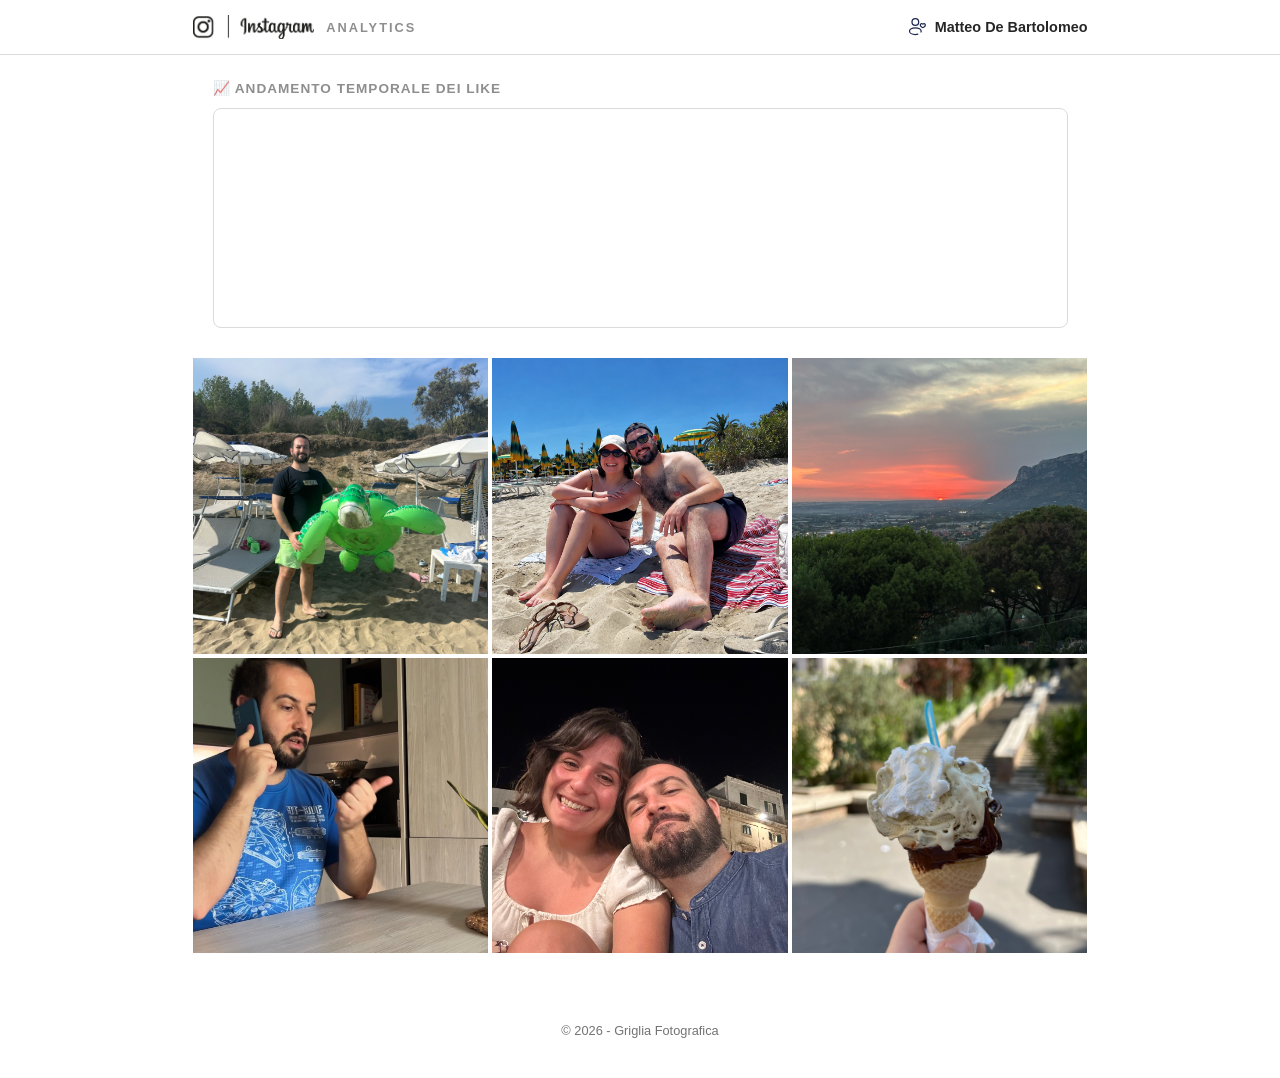
<file: index.html>
<!DOCTYPE html>
<html lang="it">
<head>
    <meta charset="UTF-8">
    <meta name="viewport" content="width=device-width, initial-scale=1.0">
    <title>Instagram Analytics Dashboard</title>
    <link rel="stylesheet" href="style.css?v=5">
    <script src="chart.js" defer></script>
</head>
<body>

    <header>
        <div class="header-container">
            <div class="brand-container">
                <img src="Immagini/IG.png" alt="Instagram Logo" class="brand-logo">
                <span class="brand-text">ANALYTICS</span>
            </div>
            <div class="user-container">
                <img src="Immagini/user-heart-rounded-svgrepo-com.svg" alt="User Icon" class="user-icon">
                <span class="user-name">Matteo De Bartolomeo</span>
            </div>
        </div>
    </header>

    <!-- CONTENITORE DEL GRAFICO (SOPRA LE IMMAGINI) -->
    <div class="chart-section-container">
        <p class="chart-section-title">📈 Andamento Temporale dei Like</p>
        <div class="chart-wrapper">
            <!-- Il tag canvas serve a JavaScript per disegnare -->
            <canvas id="likesTimelineChart"></canvas>
        </div>
    </div>

    <main>
        <div class="insta-grid">
            <!-- Foto 1 -->
            <div data-url="dettaglio.html?likes=36&trend=up&img=1&date=02/08/2026&day=domenica&type=carosello&faces=solo_matteo&content=matteo&likers=Alessio_Giangrande,Edoardo_Lisandri,Nicolò_Ciferri,Martina_Ligi,Davide_Torelli,Giulia_Agnelli,Valentina_Misciattelli,Debora_Cassero,Federica_Bellavia,Giusy_De_Bartolomeo,Giorgio_Bazzicalupo,Alessia_Taverna,Chicco_Zanon,Sara_Raimondi,Laura_Martucci,Gianluca_Manco,Janet_Meneghini,Gabriele_Caponi,Maria_Giovanna_Osso,Riccardo_Ramacci,Gianmarco_Maggini,Lorenzo_Linguanti,Micaela_Del_Zotto,Marco_Silvestri,Martina_Fioretti,Giorgio_Gonzales,Anita_Lunardi,Angelo_Siegrain,Dario_Leonardi,Alessio_Tricarico,Daniele_Pietropaolo,Giulia_Mancini,Sofia_Rampichini,Giulio_Ruzzi,Maria_Labanca,Rossella_Bari" class="grid-item dynamic-link">
                <img src="Immagini/1.JPG" alt="Mia Foto 1" class="main-img">
                <div class="grid-overlay">
                    <span class="likes"><img src="Immagini/heart-svgrepo-com.svg" alt="Cuore" class="custom-heart"> 36</span>
                    <span class="trend-badge negative">-2.7% vs media</span>
                    <div class="fasce-container">
                        <span class="badge high">🔥 22.2%</span>
                        <span class="badge med">⚡ 33.3%</span>
                        <span class="badge low">❄️ 44.5%</span>
                    </div>
                </div>
            </div>
            
            <!-- Foto 2 -->
            <div data-url="dettaglio.html?likes=45&trend=up&img=2&date=29/06/2026&day=lunedi&type=carosello&faces=coppia&content=matteo_compagna&likers=Alessio_Giangrande,Martina_Ligi,Debora_Rogante,Camilla_Bulgherini,Alessandro_Infantini,Giulia_Agnelli,Valentina_Misciattelli,Chiara_Bazzicalupo,Giusy_De_Bartolomeo,Dario_Del_Grosso,Chiara_Mastrosani,Alessia_Taverna,Chicco_Zanon,Sara_Raimondi,Silvia_Flamini,Diego_Gettatelli,Laura_Martucci,Gianluca_Manco,Janet_Meneghini,Martina_Ruzzi,Gabriele_Caponi,Maria_Giovanna_Osso,Martina_Occhioni,Ludovica_Nuzzo,Riccardo_Ramacci,Mirco_Lanni,Lorenzo_Linguanti,Micaela_Del_Zotto,Valeria_Sinopoli,Giulia_Vergari,Marco_Silvestri,Martina_Fioretti,Giulia_De_Bartolomeo,Francesca_Taras,Michela_Masci,Alessio_Quattrocchi,Daniele_Cancellieri,Angelo_Siegrain,Dario_Leonardi,Michael_Pichi,Alessio_Tricarico,Giulia_Maisto,Claudia_Bellini,Serena_Biccari,Rossella_Bari" class="grid-item dynamic-link">
                <img src="Immagini/2.JPG" alt="Mia Foto 2" class="main-img">
                <div class="grid-overlay">
                    <span class="likes"><img src="Immagini/heart-svgrepo-com.svg" alt="Cuore" class="custom-heart"> 45</span>
                    <span class="trend-badge positive">+21.6% vs media</span>
                    <div class="fasce-container">
                        <span class="badge high">🔥 24.4%</span>
                        <span class="badge med">⚡ 37.8%</span>
                        <span class="badge low">❄️ 37.8%</span>
                    </div>
                </div>
            </div>
            
            <!-- Foto 3 -->
            <div data-url="dettaglio.html?likes=21&trend=down&img=3&date=29/08/2026&day=sabato&type=carosello&faces=no&content=tramonto&likers=Alessio_Giangrande,Edoardo_Lisandri,Camilla_Bulgherini,Giulia_Agnelli,Valentina_Misciattelli,Chiara_Bazzicalupo,Dario_Del_Grosso,Chicco_Zanon,Sara_Raimondi,Gianluca_Manco,Gabriele_Caponi,Ludovica_Nuzzo,Riccardo_Ramacci,Lorenzo_Linguanti,Martina_Fioretti,Giulia_De_Bartolomeo,Giulia_Maisto,Sofia_Rampichini,Rossella_Bari,Lenny_Guglielmino,Marco_Ramacci" class="grid-item dynamic-link">
                <img src="Immagini/3.JPG" alt="Mia Foto 3" class="main-img">
                <div class="grid-overlay">
                    <span class="likes"><img src="Immagini/heart-svgrepo-com.svg" alt="Cuore" class="custom-heart"> 21</span>
                    <span class="trend-badge negative">-43.2% vs media</span>
                    <div class="fasce-container">
                        <span class="badge high">🔥 33.3%</span>
                        <span class="badge med">⚡ 47.6%</span>
                        <span class="badge low">❄️ 19.1%</span>
                    </div>
                </div>
            </div>
            
            <!-- Foto 4 -->
            <div data-url="dettaglio.html?likes=41&trend=up&img=4&date=04/07/2026&day=sabato&type=reel&faces=solo_matteo&content=gag&likers=Alessio_Giangrande,Edoardo_Lisandri,Martina_Ligi,Davide_Torelli,Giulia_Agnelli,Daniele_Fasciani,Dario_Ciangola,Luca_Lanni,Chiara_Bazzicalupo,Giusy_De_Bartolomeo,Dario_Del_Grosso,Chiara_Mastrosani,Alessia_Taverna,Silvia_Flamini,Diego_Gettatelli,Laura_Martucci,Gianluca_Manco,Alessandro_Misciattelli,Gabriele_Caponi,Federico_Lanni,Maria_Giovanna_Osso,Martina_Occhioni,Daniele_Baiocco,Marco_Sorrentino,Lorenzo_Linguanti,Micaela_Del_Zotto,Francesca_Maiorana,Giulia_Vergari,Martina_Fioretti,Giulia_De_Bartolomeo,Federica_Lorello,Christian_Scala,Giovanna_Cozzi,Benedetta_Nuzzo,Lucrezia_Degan,Alessio_Tricarico,Giovanni_Cortellessa,Marika_Cafiero,Serena_Biccari,Federica_Castellani,Rossella_Bari" class="grid-item dynamic-link">
                <img src="Immagini/4.JPG" alt="Mia Foto 4" class="main-img">
                <div class="grid-overlay">
                    <span class="likes"><img src="Immagini/heart-svgrepo-com.svg" alt="Cuore" class="custom-heart"> 41</span>
                    <span class="trend-badge positive">+10.8% vs media</span>
                    <div class="fasce-container">
                        <span class="badge high">🔥 22.0%</span>
                        <span class="badge med">⚡ 39.0%</span>
                        <span class="badge low">❄️ 39.0%</span>
                    </div>
                </div>
            </div>
            
            <!-- Foto 5 -->
            <div data-url="dettaglio.html?likes=57&trend=up&img=5&date=13/07/2025&day=domenica&type=carosello&faces=coppia&content=matteo_compagna&likers=Emiliano_Fedeli,Simona_Procacci,Caterina_Tusciano,Alessio_Giangrande,Nicolò_Ciferri,Martina_Ligi,Debora_Rogante,Alessandro_Infantini,Francesca_Tocci,Giulia_Agnelli,Giorgia_Sannibale,Dario_Ciangola,Luca_Lanni,Debora_Cassero,Federica_Bellavia,Giusy_De_Bartolomeo,Michela_Maggi,Dario_Del_Grosso,Giorgio_Bazzicalupo,Chiara_Mastrosani,Chicco_Zanon,Sara_Raimondi,Silvia_Flamini,Diego_Gettatelli,Gianluca_Manco,Janet_Meneghini,Giulia_Maggini,Gabriele_Caponi,Maria_Giovanna_Osso,Ludovica_Nuzzo,Daniele_Baiocco,Riccardo_Ramacci,Gianmarco_Maggini,Federica_Tumminello,Lorenzo_Linguanti,Micaela_Del_Zotto,Mara_Serranti,Miriam_Ferretti,Marco_Silvestri,Martina_Fioretti,Giulia_De_Bartolomeo,Matteo_De_Felici,Alessio_Quattrocchi,Angelo_Siegrain,Dario_Leonardi,Marco_Esposito,Claudia_Scopetti,Marianna_Ronda,Michael_Pichi,Gulia_Maisto,Cinzia_Ramacci,Giulio_Ruzzi,Serena_Biccari,Rossella_Bari,Lenny_Guglielmino,Peppe_Genna" class="grid-item dynamic-link">
                <img src="Immagini/5.JPG" alt="Mia Foto 5" class="main-img">
                <div class="grid-overlay">
                    <span class="likes"><img src="Immagini/heart-svgrepo-com.svg" alt="Cuore" class="custom-heart"> 57</span>
                    <span class="trend-badge positive">+54.1% vs media</span>
                    <div class="fasce-container">
                        <span class="badge high">🔥 17.5%</span>
                        <span class="badge med">⚡ 29.8%</span>
                        <span class="badge low">❄️ 52.7%</span>
                    </div>
                </div>
            </div>
            
            <!-- Foto 6 -->
            <div data-url="dettaglio.html?likes=22&trend=down&img=6&date=31/05/2026&day=domenica&type=carosello&faces=no&content=gelato&likers=Alessio_Giangrande,Edoardo_Lisandri,Martina_Ligi,Debora_Rogante,Alessandro_Infantini,Giulia_Agnelli,Valentina_Misciattelli,Chiara_Bazzicalupo,Dario_Del_Grosso,Silvia_Flamini,Diego_Gettatelli,Laura_Martucci,Fabio_D_Andria,Gianluca_Manco,Ludovica_Nuzzo,Riccardo_Ramacci,Lorenzo_Linguanti,Micaela_Del_Zotto,Marco_Silvestri,Giulia_De_Bartolomeo,Angelo_Siegrain,Valerio_Cucciari" class="grid-item dynamic-link">
                <img src="Immagini/6.JPG" alt="Mia Foto 6" class="main-img">
                <div class="grid-overlay">
                    <span class="likes"><img src="Immagini/heart-svgrepo-com.svg" alt="Cuore" class="custom-heart"> 22</span>
                    <span class="trend-badge negative">-40.5% vs media</span>
                    <div class="fasce-container">
                        <span class="badge high">🔥 40.9%</span>
                        <span class="badge med">⚡ 54.6%</span>
                        <span class="badge low">❄️ 4.5%</span>
                    </div>
                </div>
            </div>
        </div>
    </main>

    <footer>
        <p>&copy; 2026 - Griglia Fotografica</p>
    </footer>

    <script>
        // 1. GESTIONE TOCCATE DOPPIO CLIC PER SMARTPHONE
        const links = document.querySelectorAll('.dynamic-link');
        links.forEach(link => {
            link.addEventListener('click', function(e) {
                if (window.innerWidth <= 768) {
                    if (!this.classList.contains('active')) {
                        e.preventDefault();
                        links.forEach(l => l.classList.remove('active'));
                        this.classList.add('active');
                    } else {
                        const destination = this.getAttribute('data-url');
                        window.location.href = destination;
                    }
                } else {
                    const destination = this.getAttribute('data-url');
                    window.location.href = destination;
                }
            });
        });
        document.addEventListener('click', function(e) {
            if (!e.target.closest('.dynamic-link')) {
                links.forEach(l => l.classList.remove('active'));
            }
        });

        // 2. INIZIALIZZAZIONE SICURA DEL GRAFICO CON I DATI REALI SULLA RIGA 168
        window.addEventListener('load', function() {
            if (typeof Chart !== 'undefined') {
                const canvas = document.getElementById('likesTimelineChart');
                if (canvas) {
                    const ctx = canvas.getContext('2d');
                    new Chart(ctx, {
                        type: 'line',
                        data: {
                            labels: ['13 Lug 2025', '31 Mag 2026', '29 Giu 2026', '04 Lug 2026', '02 Ago 2026', '29 Ago 2026'],
                            datasets: [{
                                label: 'Mi Piace Ricevuti',
                                data: [57, 22, 45, 41, 36, 21],
                                borderColor: '#0095f6',
                                backgroundColor: 'rgba(0, 149, 246, 0.08)',
                                borderWidth: 3,
                                tension: 0.35,
                                pointBackgroundColor: '#ffffff',
                                pointBorderColor: '#0095f6',
                                pointBorderWidth: 2,
                                pointRadius: 5,
                                pointHoverRadius: 7
                            }]
                        },
                        options: {
                            responsive: true,
                            maintainAspectRatio: false,
                            plugins: {
                                legend: { display: false }
                            },
                            scales: {
                                y: {
                                    beginAtZero: true,
                                    grid: { color: '#f0f0f0' },
                                    ticks: { font: { size: 11, family: '-apple-system' } }
                                },
                                x: {
                                    grid: { display: false },
                                    ticks: { font: { size: 10, family: '-apple-system' } }
                                }
                            }
                        }
                    });
                }
            }
        });
    </script>
</body>
</html>



    </body>
</html>
</file>
<file: style.css>
/* Reset iniziale */
* {
    margin: 0;
    padding: 0;
    box-sizing: border-box;
}

body {
    font-family: -apple-system, BlinkMacSystemFont, "Segoe UI", Roboto, Helvetica, Arial, sans-serif;
    background-color: #ffffff;
    color: #262626;
    -webkit-tap-highlight-color: transparent;
}

/* --- HEADER --- */
header {
    background-color: #fff;
    border-bottom: 1px solid #dbdbdb;
    padding: 15px 20px;
    position: sticky;
    top: 0;
    z-index: 100;
}

.header-container {
    max-width: 895px;
    margin: 0 auto;
    display: flex;
    justify-content: space-between;
    align-items: center;
    width: 100%;
}

.brand-container {
    display: flex;
    align-items: center;
    gap: 12px;
}

.brand-logo {
    height: 24px;
    width: auto;
    display: block;
}

.brand-text {
    font-size: 0.8rem;
    font-weight: 700;
    letter-spacing: 2px;
    color: #8e8e8e;
}

.user-container {
    display: flex;
    align-items: center;
    gap: 8px;
}

.user-icon {
    width: 20px;
    height: 20px;
    display: block;
}

.user-name {
    font-size: 0.9rem;
    font-weight: 600;
    color: #262626;
}

/* --- GRIGLIA FOTO PRINCIPALE --- */
main {
    max-width: 935px; 
    margin: 30px auto;
    padding: 0 20px;
}

.insta-grid {
    display: grid;
    grid-template-columns: repeat(3, 1fr);
    gap: 4px;
}

.insta-grid a {
    text-decoration: none; /* Rimuove lo stile di link standard */
    color: inherit;
}

.grid-item {
    position: relative;
    width: 100%;
    aspect-ratio: 1 / 1;
    overflow: hidden;
    background-color: #efefef;
    cursor: pointer;
    display: block;
}

.grid-item .main-img {
    width: 100%;
    height: 100%;
    object-fit: cover;
    display: block;
}

.grid-overlay {
    position: absolute;
    top: 0;
    left: 0;
    width: 100%;
    height: 100%;
    background-color: rgba(0, 0, 0, 0.4);
    display: flex;
    justify-content: center;
    align-items: center;
    opacity: 0;
    transition: opacity 0.2s ease-in-out;
}

.likes {
    color: #ffffff;
    font-size: 1.3rem;
    font-weight: 600;
    display: flex;
    align-items: center;
    gap: 8px;
}

.custom-heart {
    width: 22px;   
    height: 22px;
    display: inline-block;
    filter: brightness(0) invert(1);
}

.grid-item:hover .grid-overlay {
    opacity: 1;
}

footer {
    text-align: center;
    padding: 40px 20px;
    color: #737373;
    font-size: 0.8rem;
}

/* --- PAGINA DI DETTAGLIO SEPARATA --- */
.detail-body {
    background-color: #fafafa; /* Sfondo leggermente grigio stile Instagram */
    display: flex;
    justify-content: center;
    align-items: center;
    min-height: 100vh;
    padding: 20px;
}

.detail-card {
    background-color: #ffffff;
    width: 100%;
    max-width: 420px;
    border: 1px solid #dbdbdb;
    border-radius: 12px;
    box-shadow: 0 4px 12px rgba(0, 0, 0, 0.05);
    overflow: hidden;
}

.detail-header {
    padding: 15px 20px;
    border-bottom: 1px solid #dbdbdb;
    display: flex;
    justify-content: space-between;
    align-items: center;
}

.detail-header h3 {
    font-size: 1.05rem;
    font-weight: 600;
}

.back-btn {
    text-decoration: none;
    font-size: 2rem;
    color: #737373;
    line-height: 1;
}

.back-btn:hover {
    color: #262626;
}

.detail-content {
    padding: 20px;
    display: flex;
    flex-direction: column;
    gap: 15px;
}

.detail-preview-img {
    width: 100%;
    aspect-ratio: 1 / 1;
    object-fit: cover;
    border-radius: 6px;
}

.detail-stat-box {
    background-color: #fafafa;
    border: 1px solid #dbdbdb;
    border-radius: 8px;
    padding: 15px;
}

.detail-stat-title {
    font-size: 0.75rem;
    color: #737373;
    font-weight: 700;
    text-transform: uppercase;
    letter-spacing: 0.5px;
    margin-bottom: 8px;
}

.detail-stat-value {
    display: flex;
    align-items: center;
    gap: 10px;
    font-size: 1.5rem;
    font-weight: 700;
    color: #262626;
}

.detail-heart {
    width: 22px;
    height: 22px;
    filter: brightness(0); /* Rende l'icona del cuore nera sulla scheda */
}

#detailTrend {
    margin-left: auto; /* Spinge l'emoji dell'andamento a destra */
}

/* --- STILE PER IL BOX COMMENTO AI --- */
.ai-box {
    background-color: #f0f7ff; /* Sfondo azzurro chiaro tech */
    border: 1px solid #bae0ff; /* Bordo azzurro coordinato */
    border-radius: 8px;
    padding: 15px;
    margin-top: 5px;
}

.ai-title {
    font-size: 0.8rem;
    color: #0050b3; /* Testo azzurro scuro professionale */
    font-weight: 700;
    text-transform: uppercase;
    letter-spacing: 0.5px;
    margin-bottom: 8px;
}

.ai-text {
    font-size: 0.9rem;
    line-height: 1.4;
    color: #262626;
    font-style: italic; /* Stile corsivo per distinguerlo dalle metriche brute */
}

/* Contenitore per gestire il posizionamento assoluto dell'icona formato */
.image-container {
    position: relative;
    width: 100%;
    aspect-ratio: 1 / 1;
}

/* Icona formato stile Instagram in alto a sinistra (o a destra cambiando left:20px con right:20px) */
.format-badge {
    position: absolute;
    top: 15px;
    left: 15px;
    background-color: rgba(0, 0, 0, 0.6);
    color: #ffffff;
    padding: 6px 10px;
    border-radius: 20px;
    font-size: 0.9rem;
    z-index: 10;
    backdrop-filter: blur(4px); /* Effetto vetro sfocato sullo sfondo dell'icona */
    pointer-events: none;
}

.detail-preview-img {
    width: 100%;
    height: 100%;
    object-fit: cover;
    border-radius: 6px;
    display: block;
}

/* Nuova Card dei Dati Elegante a Righe */
.new-context-card {
    background-color: #ffffff;
    border: 1px solid #e6e6e6;
    border-radius: 8px;
    padding: 5px 15px;
    margin-top: 5px;
}

.context-row {
    display: flex;
    justify-content: space-between;
    align-items: center;
    padding: 12px 0;
    border-bottom: 1px solid #f0f0f0;
}

/* Rimuove l'ultimo bordo inferiore per pulizia */
.context-row:last-child {
    border-bottom: none;
}

.context-label {
    font-size: 0.85rem;
    color: #737373;
    font-weight: 500;
}

.context-data {
    font-size: 0.85rem;
    font-weight: 600;
    color: #262626;
    background-color: #fafafa;
    padding: 4px 10px;
    border-radius: 6px;
    border: 1px solid #efefef;
}
/* --- STILI BOX LISTA MI PIACE (LIKERS) --- */
.likers-box {
    background-color: #ffffff;
    border: 1px solid #e6e6e6;
    border-radius: 8px;
    padding: 15px;
    margin-top: 5px;
}

.likers-title {
    font-size: 0.75rem;
    color: #737373;
    font-weight: 700;
    text-transform: uppercase;
    letter-spacing: 0.5px;
    margin-bottom: 10px;
}

.likers-tags {
    display: flex;
    flex-wrap: wrap; /* Permette ai nomi di andare a capo se sono tanti */
    gap: 6px;
}

.name-tag {
    font-size: 0.8rem;
    font-weight: 600;
    color: #262626;
    background-color: #f5f5f5;
    padding: 4px 10px;
    border-radius: 15px; /* Angoli completamente tondi stile Instagram */
    border: 1px solid #e0e0e0;
}
/* --- STILI BOX LIKE FANTASMA (GHOST) --- */
.ghost-box {
    background-color: #fdfdfd;
    border: 1px solid #e6e6e6;
    border-radius: 8px;
    padding: 15px;
    margin-top: 5px;
}

.ghost-title {
    font-size: 0.75rem;
    color: #a0a0a0; /* Grigio più chiaro stile fantasma */
    font-weight: 700;
    text-transform: uppercase;
    letter-spacing: 0.5px;
    margin-bottom: 10px;
}

.ghost-tags {
    display: flex;
    flex-wrap: wrap;
    gap: 6px;
}

/* Stile speciale opaco per i tag dei fantasmi */
.name-tag.ghost-tag {
    background-color: #fafafa;
    color: #999999;
    border: 1px dashed #cccccc; /* Bordo tratteggiato per indicare l'assenza */
    font-style: italic;
}
.grid-overlay {
    position: absolute;
    top: 0;
    left: 0;
    width: 100%;
    height: 100%;
    background-color: rgba(0, 0, 0, 0.4);
    display: flex;
    flex-direction: column;
    justify-content: center;
    align-items: center;
    gap: 8px; /* Spazio equilibrato tra gli elementi */
    opacity: 0;
    transition: opacity 0.2s ease-in-out;
}

/* 1. Stile della percentuale di variazione generale (rispetto alla media) */
.trend-badge {
    font-size: 0.8rem;
    font-weight: 700;
    padding: 3px 8px;
    border-radius: 12px;
    color: #ffffff;
}

.trend-badge.positive {
    background-color: #2ecc71; /* Verde */
}

.trend-badge.negative {
    background-color: #e74c3c; /* Rosso */
}

/* 2. Stile del contenitore orizzontale a 3 fasce */
.fasce-container {
    display: flex;
    justify-content: center;
    gap: 3px;
    width: 92%;
    margin-top: 2px;
}

.badge {
    font-size: 0.65rem;
    font-weight: 700;
    padding: 3px 2px;
    border-radius: 4px;
    color: #ffffff;
    background-color: rgba(255, 255, 255, 0.15);
    border: 1px solid rgba(255, 255, 255, 0.25);
    backdrop-filter: blur(2px);
    flex: 1;
    text-align: center;
    white-space: nowrap;
}

@media (max-width: 768px) {
    header {
        padding: 12px 15px;
    }

    .brand-text {
        display: none;
    }

    main {
        margin: 20px 0; 
        padding: 0 15px;
        max-width: 100%;
    }

    .insta-grid {
        display: flex;
        flex-direction: column;
        gap: 20px; /* Spazio tra i post del feed mobile */
        background-color: #ffffff;
    }

    .grid-item {
        width: 100%;
        aspect-ratio: 1 / 1;
        position: relative;
        cursor: pointer;
    }

    .grid-item .main-img {
        border-radius: 8px; /* Arrotonda gli angoli delle foto grandi */
    }

    /* DI BASE L'OVERLAY COMPARE COPERTO ANCHE SU MOBILE */
    .grid-overlay {
        opacity: 0;
        pointer-events: none; /* Evita che l'overlay blocchi il tocco */
        border-radius: 8px;
    }

    /* IL TRUCCO: Quando la foto è toccata (.active), l'overlay appare! */
    .grid-item.active .grid-overlay {
        opacity: 1;
        pointer-events: auto;
        background-color: rgba(0, 0, 0, 0.6); /* Sfondo scuro per leggere bene */
    }

    /* Disattiva l'hover classico su mobile per evitare conflitti */
    .grid-item:hover .grid-overlay {
        opacity: 0;
    }
    .grid-item.active:hover .grid-overlay {
        opacity: 1;
    }

    .fasce-container {
        flex-direction: row; /* Mantiene i 3 badge affiancati anche sul telefono */
        gap: 4px;
        width: 90%;
    }

    .badge {
        font-size: 0.7rem;
        padding: 4px 2px;
    }

    .trend-badge {
        font-size: 0.8rem;
    }

    .detail-card {
        max-width: 100%; 
    }
}
/* --- NUOVO STILE SEZIONE GRAFICO ANALTICS --- */
.chart-section-container {
    max-width: 895px; /* Perfettamente allineato alla larghezza del feed principale */
    margin: 25px auto 5px auto;
    padding: 0 20px;
}

.chart-section-title {
    font-size: 0.85rem;
    font-weight: 700;
    text-transform: uppercase;
    letter-spacing: 1px;
    color: #8e8e8e;
    margin-bottom: 12px;
}

/* Scatola contenitiva con altezza fissa per bloccare distorsioni */
.chart-wrapper {
    background-color: #ffffff;
    border: 1px solid #dbdbdb;
    border-radius: 8px;
    padding: 15px;
    height: 220px; /* Altezza ideale per non invadere lo schermo */
    position: relative;
    width: 100%;
}

/* Adattamento margini per Smartphone */
@media (max-width: 768px) {
    .chart-section-container {
        margin: 15px 0 5px 0;
        padding: 0 15px; /* Segue la stessa spaziatura delle foto mobile */
    }
    .chart-wrapper {
        height: 160px; /* Più basso su iPhone per lasciare spazio allo scorrimento */
        padding: 8px;
    }
}
</file>
